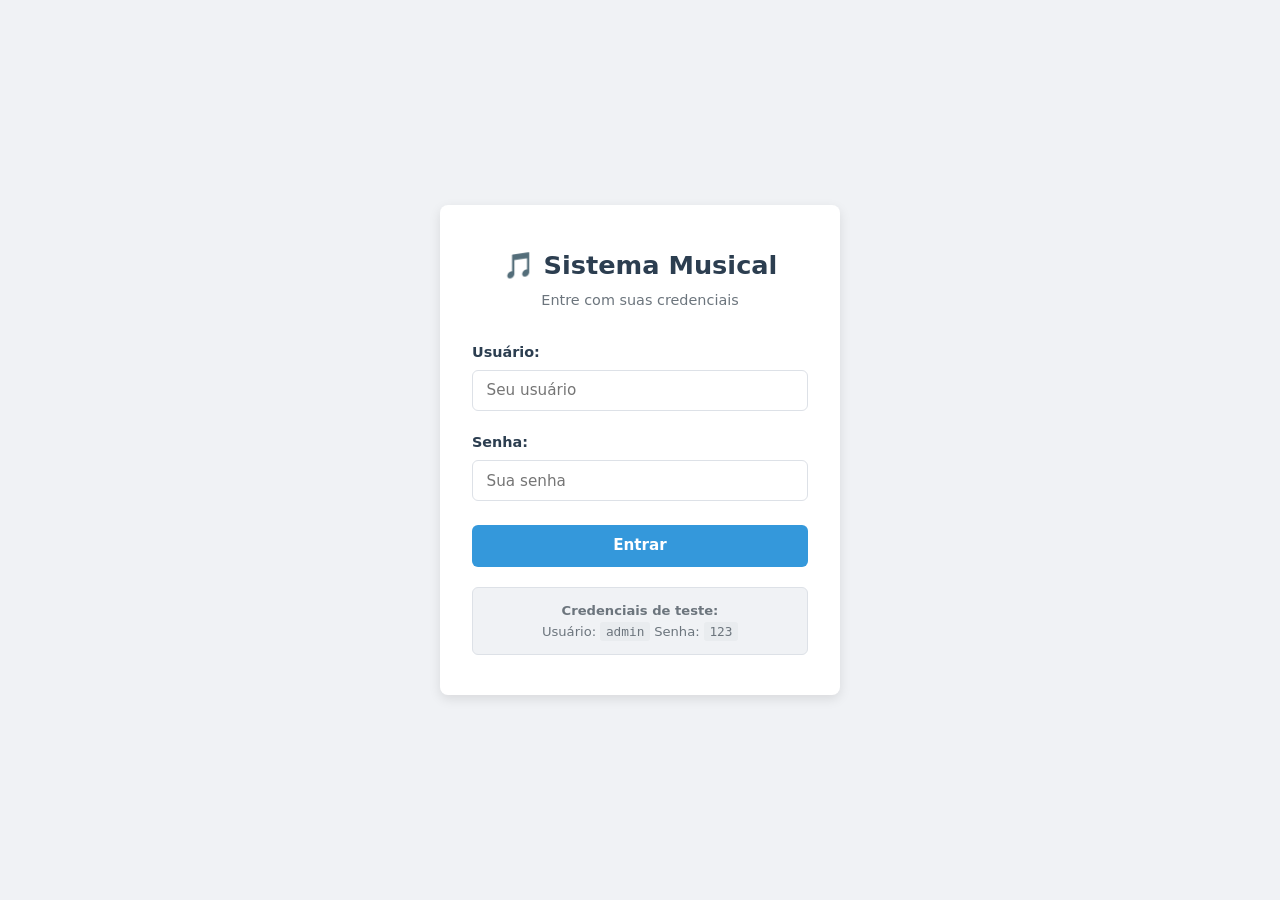
<file: login.html>
<!DOCTYPE html>
<!-- DOCTYPE: avisa ao navegador que esta página é HTML5. Sempre a 1ª linha. -->
<html lang="pt-br">
<!-- lang="pt-br": o conteúdo está em português (ajuda o Google e o leitor de tela). -->
<head>
    <!-- HEAD: configurações da página. Nada daqui aparece dentro da página. -->
    <meta charset="UTF-8">
    <!-- UTF-8: libera os acentos (ç, ã, é). -->
    <meta name="viewport" content="width=device-width, initial-scale=1.0">
    <!-- viewport: faz a página caber na tela do celular. -->
    <title>Login - Sistema Musical</title>
    <!-- title: o nome que aparece na aba do navegador. -->
    <link rel="icon" href="data:image/svg+xml,<svg xmlns='http://www.w3.org/2000/svg' viewBox='0 0 100 100'><text y='.9em' font-size='90'>🎵</text></svg>">
    <!-- rel="icon": o ícone da aba. Aqui é o emoji 🎵 desenhado direto no código. -->
    <link rel="stylesheet" href="/style.css">
    <!-- rel="stylesheet": liga o arquivo de estilo. Todas as telas usam o MESMO styles.css. -->
</head>
 <!-- A classe login-page é usada no CSS para centralizar o cartão no meio da tela. -->
<body class="login-page">
    <!-- login-card: a caixa branca que guarda o login inteiro. -->
    <div class="login-card">
        <!-- login-header: título e subtítulo, centralizados pelo CSS. -->
         <div class="login-header">
            <h1>🎵 Sistema Musical</h1>
            <p>Entre com suas credenciais</p>
        </div>
        <!-- 
            FORM: o formulário de login.
            method="post": envia os dados escondidos (não aparecem no endereço).
            action="#": por enquanto não envia para lugar nenhum.
            Na Sprint 2 (back-end), o action vai mandar os dados para o PHP.
        -->
        <form method="post" action="#">
             <!-- form-group: junta um rótulo (label) e seu campo (input). -->
            <div class="form-group">
                <!-- for="usuario" é igual ao id do input: clicar no texto foca o campo. -->
                <label for="usuario">Usuário: </label>
                <input type="text"
                id="usuario" 
                name="usuario" 
                required
                autocomplete="username"
                placeholder="Seu usuário">
            <!--
                type="text": campo de texto comum.
                name: o nome do dado que o PHP vai receber na Sprint 2.
                required: o navegador não deixa enviar vazio.
                autocomplete: o navegador pode sugerir o usuário salvo.
                placeholder: a dica cinza dentro do campo.
            -->
            </div>
            <div class="form-group">
                <label for="senha">Senha: </label>
                <!-- type="password": esconde o que a pessoa digita (●●●). -->
                <input type="password" 
                id="senha" 
                name="senha" 
                required
                autocomplete="current-password"
                placeholder="Sua senha">
            </div>
            <!-- type="submit": envia o formulário. A classe btn-primary deixa o botão azul. -->
            <button type="submit" class="btn-primary">Entrar</button>
        </form>
        
        <!-- login-hint: a dica com as credenciais de teste. <code> mostra em fonte de código. -->
        <div class="login-hint">
            <strong>Credenciais de teste:</strong><br>
            Usuário: <code>admin</code>   Senha: <code>123</code>
            <!--   = espaço que não quebra a linha. -->
        </div>
    </div>
    
</body>
</html>
</file>
<file: style.css>
/* =============================================
  SISTEMA MUSICAL: Folha de Estilos Principal
  =============================================
  Um único arquivo para TODAS as telas. Ele cresce a cada aula:
  Aula 1: base, formulário, botões, login e menu
  Aula 2: títulos, barra de título, cores dos botões, tabelas e filtros
  Aula 3: formulário em grade, campo de foto e botão de músicas
  Aula 4: url e textarea, campo "full", utilitários e celular
============================================= */
/* ----------------------------------------------
  1. VARIÁVEIS E RESET  [AULA 1]
----------------------------------------------- */
/* :root guarda as variáveis. Escrevemos o valor UMA vez e usamos
   em todo lugar com var(--nome). Para mudar a identidade visual do
   sistema, basta trocar as cores aqui. */
:root {
   --primary:     #2c3e50;   /* azul bem escuro: títulos, cabeçalho da tabela */
   --blue:        #3498db;   /* azul: botão principal e editar */
   --blue-dark:   #2980b9;   /* azul escuro: hover */
   --green:       #27ae60;   /* verde: botão de músicas */
   --red:         #e74c3c;   /* vermelho: excluir e o * de obrigatório */
   --red-dark:    #c0392b;
   --bg:          #f0f2f5;   /* fundo cinza claro da página */
   --surface:     #ffffff;   /* fundo dos cartões */
   --border:      #dde1e7;   /* cor das bordas */
   --text:        #2c3e50;
   --text-muted:  #6c757d;   /* texto cinza, menos importante */
   --shadow-sm:   0 1px 3px rgba(0,0,0,.08);    /* sombra fraca */
   --shadow-md:   0 4px 12px rgba(0,0,0,.10);   /* sombra média */
   --radius:      8px;       /* arredondamento dos cantos */
   --font:        'Segoe UI', system-ui, -apple-system, sans-serif;
}
/* Reset: zera as margens que o navegador coloca sozinho.
   box-sizing: border-box faz a largura já incluir padding e borda. */
*, *::before, *::after {
   margin: 0;
   padding: 0;
   box-sizing: border-box;
}
/* A página inteira: fonte, fundo e cor do texto. */
body {
   font-family: var(--font);
   background-color: var(--bg);
   color: var(--text);
   line-height: 1.6;          /* espaço entre as linhas do texto */
   min-height: 100vh;         /* no mínimo a altura toda da tela */
}
/* ----------------------------------------------
  2. FORMULÁRIOS  [AULA 1]
  Base usada por TODAS as telas que têm <form>.
----------------------------------------------- */
/* Todo formulário vira um cartão branco com sombra. */
form {
   background: var(--surface);
   padding: 2rem;
   border-radius: var(--radius);
   box-shadow: var(--shadow-md);
   margin-bottom: 2rem;
}
/* Espaço embaixo de cada grupo (rótulo + campo). */
.form-group {
   margin-bottom: 1.25rem;
}
/* display: block coloca o rótulo numa linha só dele, em cima do campo. */
label {
   display: block;
   margin-bottom: .4rem;
   font-size: .9rem;
   font-weight: 600;
   color: var(--primary);
}
/* Os campos ocupam a largura toda e ganham borda fina.
   textarea e select já ficam prontos para as próximas telas. */
input[type="text"],
input[type="password"],
textarea,
select {
   width: 100%;
   padding: .65rem .85rem;
   border: 1.5px solid var(--border);
   border-radius: 6px;
   font-size: .95rem;
   font-family: var(--font);   /* sem isso, campos usam outra fonte */
   color: var(--text);
   background: var(--surface);
   transition: border-color .2s, box-shadow .2s;   /* muda suave */
}
/* :focus = quando a pessoa clica no campo. A borda fica azul. */
input:focus,
textarea:focus,
select:focus {
   outline: none;
   border-color: var(--blue);
   box-shadow: 0 0 0 3px rgba(52,152,219,.15);
}
/* ----------------------------------------------
  3. BOTÕES  [AULA 1, cores novas nas aulas 2 e 3]
----------------------------------------------- */
/* Seletor em grupo (vírgulas): TODOS os botões do sistema têm o
   mesmo formato. Cada um ganha a sua cor mais abaixo. */
.btn-primary,
.btn-edit,
.btn-delete,
.btn-music,
.btn-back,
.btn-youtube {
   display: inline-flex;          /* ícone e texto alinhados */
   align-items: center;
   justify-content: center;
   gap: .35rem;
   padding: .55rem 1.1rem;
   border: none;
   border-radius: 6px;
   font-size: .875rem;
   font-weight: 600;
   font-family: var(--font);
   cursor: pointer;               /* mãozinha no mouse */
   text-decoration: none;         /* links sem sublinhado */
   white-space: nowrap;           /* texto não quebra linha */
   transition: background-color .2s, transform .15s, box-shadow .2s;
   line-height: 1.4;
}
/* Botão principal: azul. No hover escurece e sobe 1px. */
.btn-primary {
   padding: .65rem 1.4rem;
   font-size: .95rem;
   background: var(--blue);
   color: #fff;
}
.btn-primary:hover { 
   background: var(--blue-dark); 
   transform: translateY(-1px); 
   box-shadow: var(--shadow-sm); 
}
/* Voltar e Sair: escuro. */
.btn-back { 
   background: var(--primary); 
   color: #fff; 
}
.btn-back:hover { 
   background: #1a252f; 
}
/* ----------------------------------------------
  5. TELA DE LOGIN  [AULA 1]
----------------------------------------------- */
/* O body do login vira flex para centralizar o cartão:
   justify-content = horizontal, align-items = vertical. */
.login-page {
   display: flex;
   justify-content: center;
   align-items: center;
   min-height: 100vh;
   background: var(--bg);
   padding: 1rem;
}
/* O cartão branco, com no máximo 400px de largura. */
.login-card {
   background: var(--surface);
   padding: 2.5rem 2rem;
   border-radius: var(--radius);
   box-shadow: var(--shadow-md);
   width: 100%;
   max-width: 400px;
}
/* O form já é um cartão (seção 2). Dentro do login-card tiramos
   o fundo e a sombra para não ficar "caixa dentro de caixa". */
.login-card form {
   background: none;
   box-shadow: none;
   padding: 0;
   margin: 0;
}
.login-header {
   text-align: center;
   margin-bottom: 1.75rem;
}
.login-header h1 {
   font-size: 1.6rem;
   color: var(--primary);
   margin-bottom: .25rem;
}
.login-header p {
   color: var(--text-muted);
   font-size: .9rem;
}
/* Seletor com espaço = "que está dentro de". Só o botão do login
   ocupa a largura toda. */
.login-card .btn-primary {
   width: 100%;
   margin-top: .25rem;
}
/* A caixinha com a dica das credenciais. */
.login-hint {
   margin-top: 1.25rem;
   padding: .75rem 1rem;
   background: var(--bg);
   border-radius: 6px;
   text-align: center;
   font-size: .82rem;
   color: var(--text-muted);
   border: 1px solid var(--border);
}
.login-hint code {
   background: #e9ecef;
   padding: .1rem .35rem;
   border-radius: 3px;
   font-size: .8rem;
}
/* ----------------------------------------------
  6. LAYOUT BASE  [AULA 1]
  O container de todas as telas, menos o login.
----------------------------------------------- */
/* Largura máxima de 1200px. margin: 0 auto centraliza a caixa. */
.container {
   max-width: 1200px;
   margin: 0 auto;
   padding: 24px 32px;
}
/* ----------------------------------------------
  7. MENU PRINCIPAL  [AULA 1]
----------------------------------------------- */
/* flex-end empurra o botão Sair para a direita. */
.topbar {
   display: flex;
   justify-content: flex-end;
   margin-bottom: 2rem;
}
.page-header {
   text-align: center;
   margin-bottom: 2.5rem;
}
.page-header h1 {
   font-size: 2rem;
   color: var(--primary);
   margin-bottom: .35rem;
}
.page-header p { 
   color: var(--text-muted); 
   font-size: 1rem; 
}
/* A grade dos cards. auto-fit + minmax(240px, 1fr):
   "coloque quantas colunas couberem, cada uma com no mínimo 240px".
   No celular os cards descem sozinhos. */
.menu-grid {
   display: grid;
   grid-template-columns: repeat(auto-fit, minmax(240px, 1fr));
   gap: 1.25rem;
   max-width: 900px;
   margin: 0 auto;
}
.menu-card {
   background: var(--surface);
   border-radius: var(--radius);
   box-shadow: var(--shadow-md);
   transition: transform .2s, box-shadow .2s;
   border: 1px solid var(--border);
}
/* Com o mouse em cima, o card sobe 4px e a sombra cresce. */
.menu-card:hover {
   transform: translateY(-4px);
   box-shadow: 0 8px 20px rgba(0,0,0,.13);
}
/* display: block faz o link ocupar o card inteiro (tudo clicável). */
.menu-card a {
   display: block;
   padding: 2rem 1.5rem;
   text-align: center;
   text-decoration: none;
   color: var(--text);
}
.menu-card-icon { 
   font-size: 2.2rem; 
   margin-bottom: .75rem; 
}
.menu-card-title { 
   font-size: 1.05rem; 
   font-weight: 600; 
   color: var(--primary); 
   margin-bottom: .35rem; 
}
.menu-card-desc { 
   font-size: .85rem; 
   color: var(--text-muted); 
}
</file>
